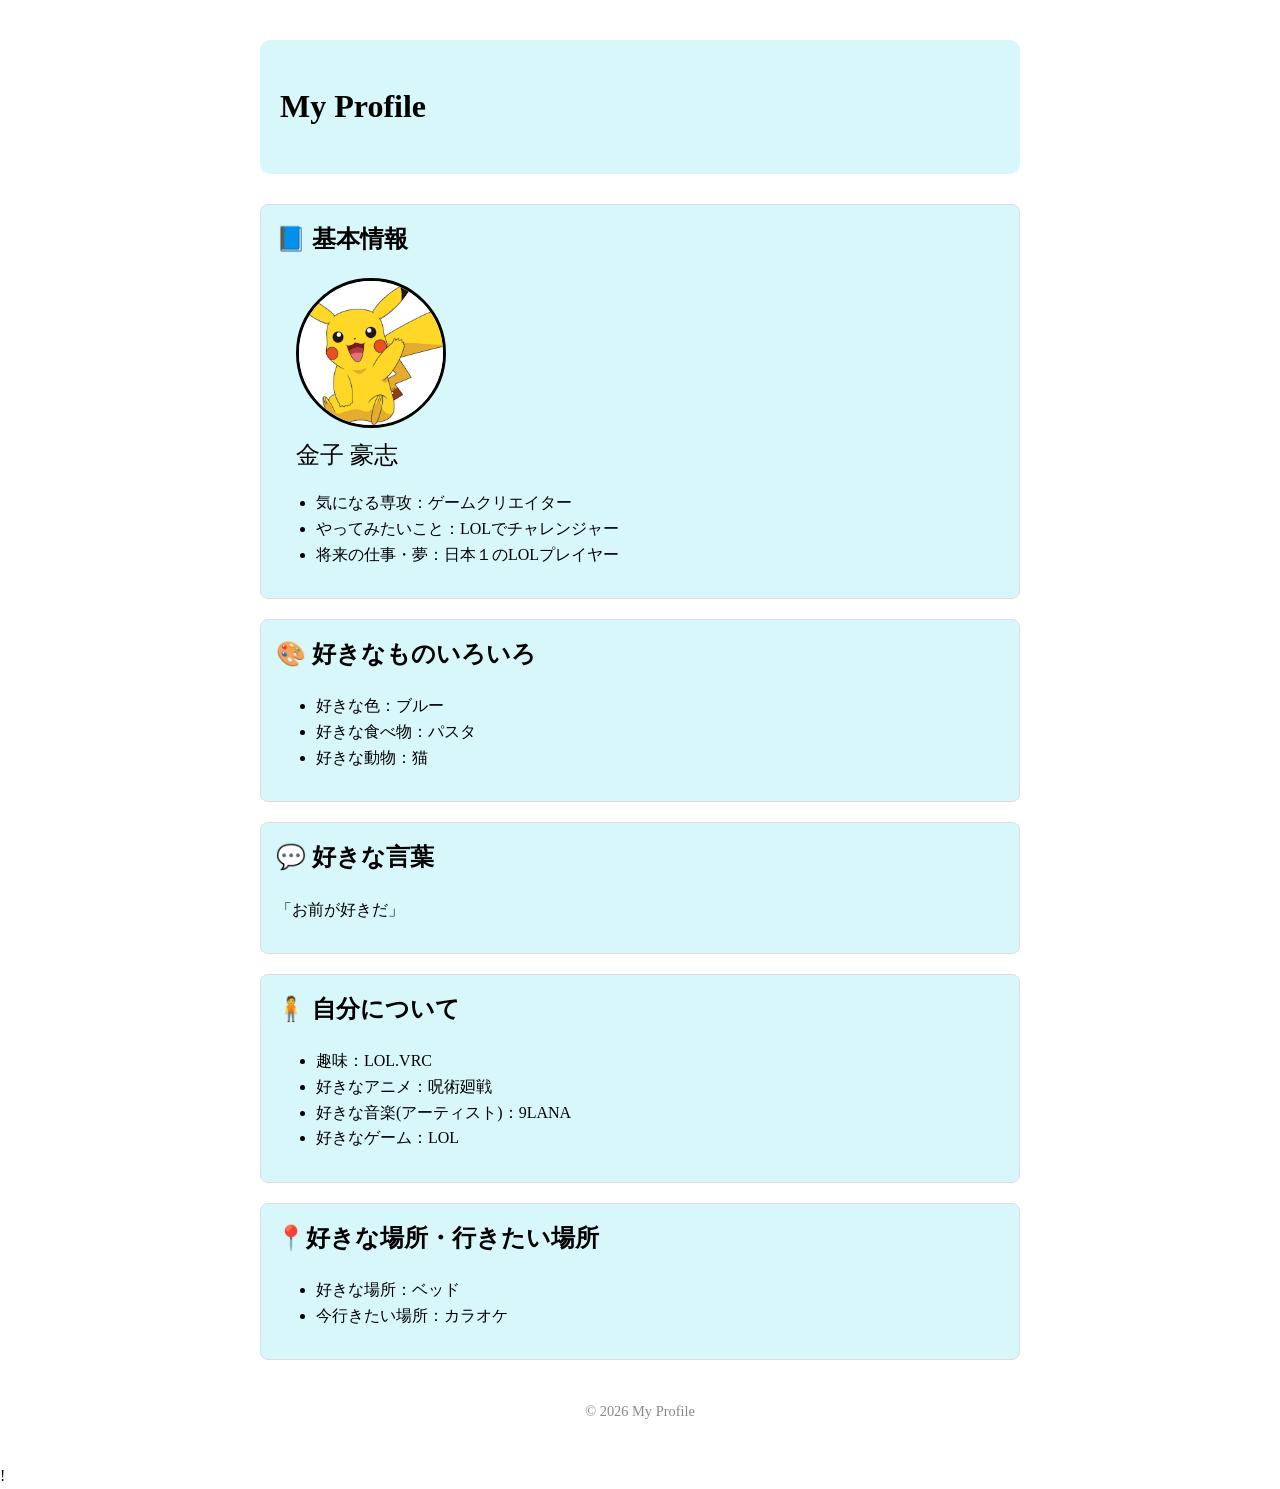
<file: index.html>
<!DOCTYPE html>
<html lang="ja">
<head>
  <meta charset="UTF-8">
  <title>My Profile</title>
  <link rel="stylesheet" href="profile.css">
</head>
<body>
  <div class="container">
    <header>
      <h1>My Profile</h1>
    </header>

    <section id="profile">
      <h2>📘 基本情報</h2>
      <img src="img/profile.jpg" alt="プロフィール画像" class="profile-img">
      <p class="profile-name">金子 豪志</p>
      <ul>
        <li>気になる専攻：ゲームクリエイター</li>
        <li>やってみたいこと：LOLでチャレンジャー</li>
        <li>将来の仕事・夢：日本１のLOLプレイヤー</li>
      </ul>
    </section>

    <section id="fav-things">
      <h2>🎨 好きなものいろいろ</h2>
      <ul>
        <li>好きな色：ブルー</li>
        <li>好きな食べ物：パスタ</li>
        <li>好きな動物：猫</li>
      </ul>
    </section>

    <section id="fav-words">
      <h2>💬 好きな言葉</h2>
      <p>「お前が好きだ」</p>
    </section>

    <section id="about-me">
      <h2>🧍 自分について</h2>
      <ul>
        <li>趣味：LOL.VRC</li>
        <li>好きなアニメ：呪術廻戦</li>
        <li>好きな音楽(アーティスト)：9LANA</li>
        <li>好きなゲーム：LOL</li>
      </ul>
    </section>

    <section id="place">
      <h2>📍好きな場所・行きたい場所</h2>
      <ul>
        <li>好きな場所：ベッド</li>
        <li>今行きたい場所：カラオケ</li>
      </ul>
    </section>

    <footer>
      <p>&copy; 2026 My Profile</p>
    </footer>
  </div>
</body>
</html>


!
</file>
<file: profile.css>
@charset "UTF-8";  
* {
  box-sizing: border-box;  
}

body {
  
  background-color: #ffffff;  /* 背景色 */

  color: #000000;                /* 小さい文字 */
  line-height: 1.6;             
  margin: 0;                    
  padding: 0;                   

.container {
  max-width: 800px;       
  margin: 40px auto;      
  padding: 0 20px;       
}
}
header {
  
  background-color: #d8f7fb;  /* MYprofile背景色 */
  color: rgb(0, 0, 0);               /* MYprofile文字色 */
  display: flex;               
  align-items: center;         
  padding: 20px;                
  border-radius: 10px;          
  margin-bottom: 30px;          
}

.profile-img {
  width: 150px;              
  height: 150px;              
  border-radius: 50%;         
  object-fit: cover;          
  margin-left: 20px;         
  border: 3px solid rgb(0, 0, 0);


}

.profile-name {
  font-size: 1.5em;         /* 通常の1.5倍の大きさにする */
  margin: 0 0 0 20px;       /* 左にだけ余白を追加して画像と分離 */
}

section {
  background: #d8f7fb;   /* 基本情報、好きなモノ色々、好きな言葉、自分について、好きな場所、行きたい場所背景色 */
  border: 1px solid #ddd; /* 枠線 */
  border-radius: 8px;      
  padding: 15px;           
  margin-top: 20px;         
}

h2 {
  
  color: #000000;   /* 基本情報、好きなモノ色々、好きな言葉、自分について、好きな場所、行きたい場所背景色見出し色 */
  
  margin-top: 0;           

#fav-words p {
  font-style: italic;      
  margin-left: 40px;
}
}
footer {
  text-align: center;      
  margin-top: 40px;        
  font-size: 0.9em;       
  color: #888;           }
</file>
